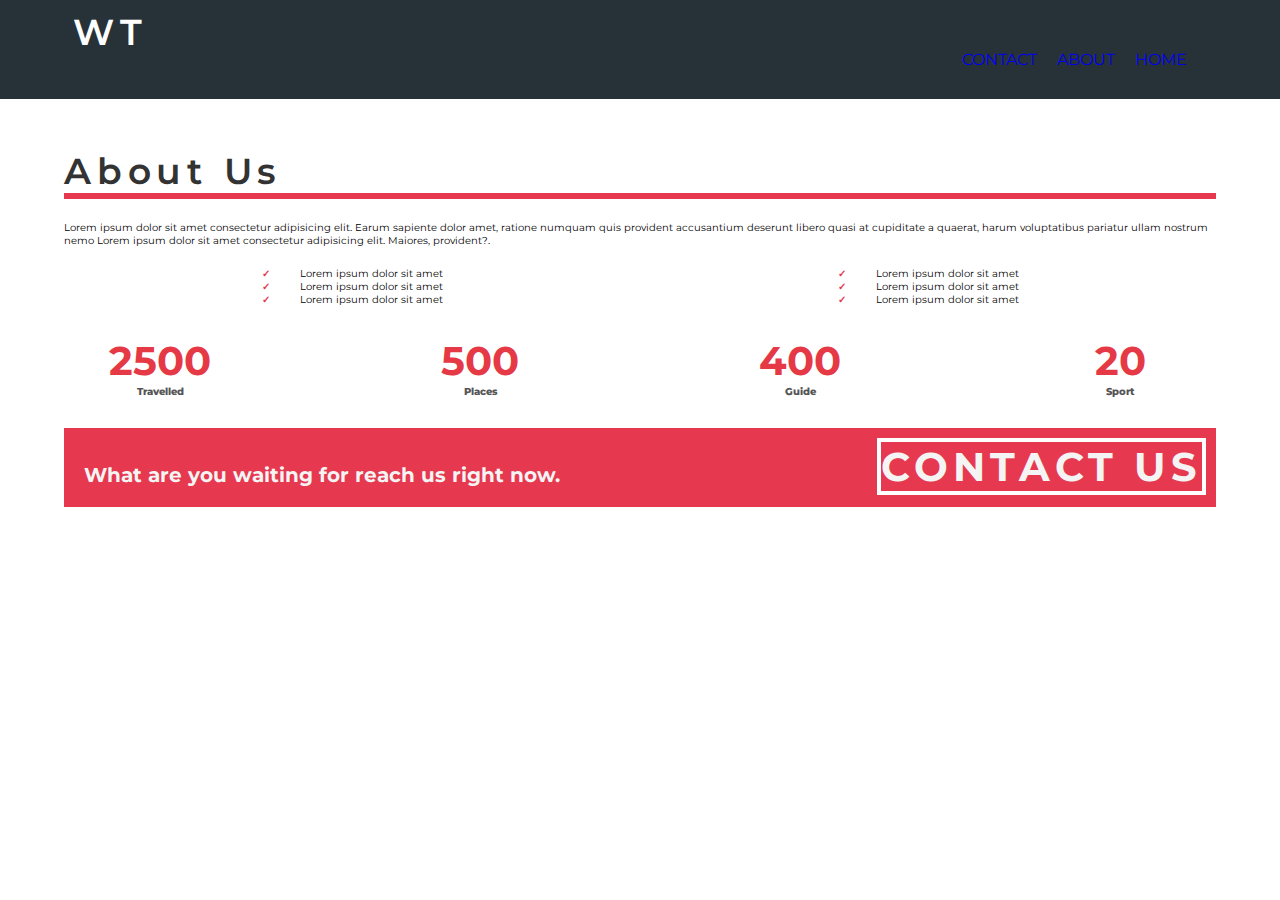
<file: trevel websit/about.html>
<!DOCTYPE html>
<html>
    <head>
        <title>trevel websit </title>
        <link rel="stylesheet"href="./css/style.css">
        <link rel="stylesheet" href="https://cdnjs.cloudflare.com/ajax/libs/font-awesome/6.1.2/css/all.min.css" integrity="sha512-1sCRPdkRXhBV2PBLUdRb4tMg1w2YPf37qatUFeS7zlBy7jJI8Lf4VHwWfZZfpXtYSLy85pkm9GaYVYMfw5BC1A==" crossorigin="anonymous" referrerpolicy="no-referrer" />
    </head>
    <body>
        
        <nav class="navbar bg-dark">
            <div class="container">
            <h1 class="logo lg-heading text-light">WT</h1>
            <ul class="nav-items bg-dark">
                <li class="nav-items"><a href="./index.html">Home</a></li>
                <li class="nav-items"><a href="./about.html">About</a></li>
                <li class="nav-items"><a href="./contact.html">contact</a></li>
            </ul>
            </div>
        </nav>
        
        <section class="about">
            <div class="container">
            <h2 class="lg-heading text-black about-heading">About Us</h2>
            <p class="text-gray">Lorem ipsum dolor sit amet consectetur adipisicing elit. Earum sapiente dolor amet, ratione numquam quis provident accusantium deserunt libero quasi at cupiditate a quaerat, harum voluptatibus pariatur ullam nostrum nemo Lorem ipsum dolor sit amet consectetur adipisicing elit. Maiores, provident?.</p>

            <div class="about-wrapper">
                <div class="left">
                    <ul>
                        <li>Lorem ipsum dolor sit amet </li>
                        <li>Lorem ipsum dolor sit amet </li>
                        <li>Lorem ipsum dolor sit amet </li>
                    </ul>
                </div>
                <div class="right">
                    <ul>
                        <li>Lorem ipsum dolor sit amet </li>
                        <li>Lorem ipsum dolor sit amet </li>
                        <li>Lorem ipsum dolor sit amet </li>
                    </ul>
                </div>
            </div>
            </div>
            <div class="counts">
            <div class="count-item count-item1">
                <span>2500</span>
                <p>Travelled</p>

            </div>
            <div class="count-item count-item2">
                <span>500</span>
                <p>Places</p>

            </div>
            <div class="count-item count-item3">
                <span>400</span>
                <p>Guide</p>

            </div>
            <div class="count-item count-item4">
                <span>20</span>
                <p>Sport</p>
            </div>
            </div>
            <div class="cta-banner container">
                <div class="cta-banner-left">
                    <p class="cta-banner cta-line">What are you waiting for reach us right now.</p>
                </div>
                <div class="cta-banner-right">
                    <a href="contact.html"class="btn-cta">Contact us</a>
                </div>
            </div>

        

        </section>
        
    </body>
 </html>
</file>
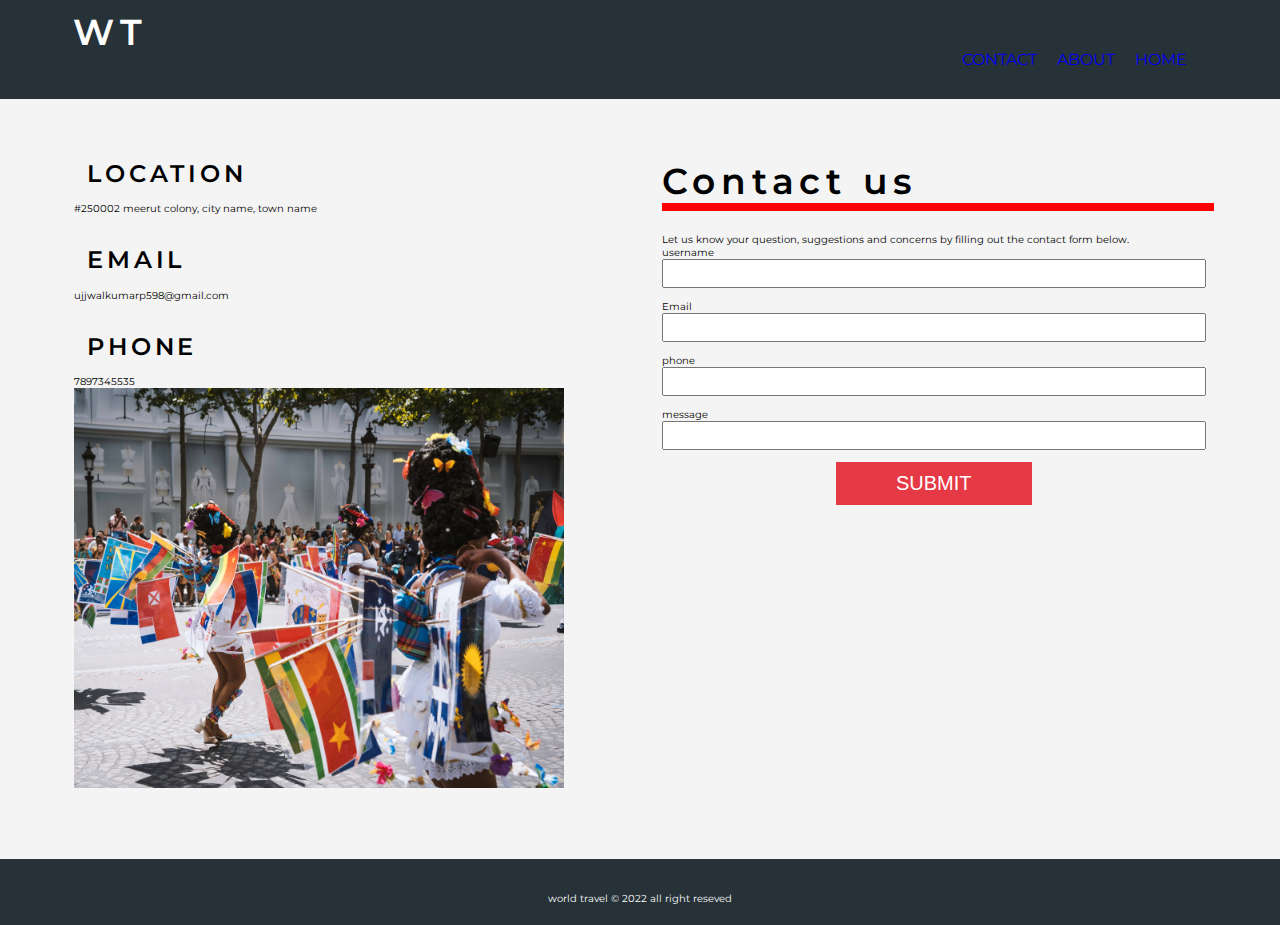
<file: trevel websit/contact.html>
<!DOCTYPE html>
<html>
    <head>
        <title>trevel websit|contact page </title>
        <link rel="stylesheet"href="./css/style.css">
        <link rel="stylesheet" href="https://cdnjs.cloudflare.com/ajax/libs/font-awesome/6.1.2/css/all.min.css" integrity="sha512-1sCRPdkRXhBV2PBLUdRb4tMg1w2YPf37qatUFeS7zlBy7jJI8Lf4VHwWfZZfpXtYSLy85pkm9GaYVYMfw5BC1A==" crossorigin="anonymous" referrerpolicy="no-referrer" />
    </head>
    <body>
        <nav class="navbar bg-dark">
            <div class="container">
            <h1 class="logo lg-heading text-light">WT</h1>
            <ul class="nav-items bg-dark">
                <li class="nav-items"><a href="./index.html">Home</a></li>
                <li class="nav-items"><a href="./about.html">About</a></li>
                <li class="nav-items"><a href="./contact.html">contact</a></li>
            </ul>
            </div>
        </nav>
        <section class="contact-form">
        <div class="container">
            <div class="form-wrapper">
                <div class="company-adress">
                    <div class="adress-group">
                        <i class=" fas fa-map-marker-alt fa-3x text-red "></i>
                        <h2 class="text-gray md-heading">location</h2>
                        <p>#250002 meerut colony, city name, town name</p>

                    </div>
                    <div class="adress-group">
                        <i class=" fas fa-envelope fa-3x text-red"></i>
                        <h2 class="text-gray md-heading">Email</h2>
                        <p>ujjwalkumarp598@gmail.com</p>

                    </div>
                    <div class="adress-group">
                        <i class=" fas fa-phone-square-alt fa-3x text-red"></i>
                        <h2 class="text-gray md-heading">phone</h2>
                        <p>7897345535</p>
                        <img src="./img/steven-lasry-zkVLLo-P_vM-unsplash.jpg" alt="company img">

                    </div>
                </div>
                <form action=""class="form">
                    <h1 class="lg-heading text-block">Contact us</h1>
                    <p class="text-gray">Let us know your question, suggestions and concerns by filling out the contact form below.</p>
                    <div class="form-group">
                        <label for="username">username</label>
                        <input type="text"name=''id="username" required>
    
                    </div>
                    <div class="form-group">
                        <label for="email">Email</label>
                        <input type="text"name=''id="email" required>
                    </div>
                    <div class="form-group">
                        <label for="phone">phone</label>
                        <input type="text"name=''id="phone" required>
                    </div>
                    <div class="form-group">
                        <label for="message">message</label>
                        <input type="text"name=''id="message" required>
                    </div>
                    <button type="submit"class="form-btn">submit</button>
                </form>
            </div>
        </div>

        </section>
        <footer class="footer">
            <div class="social-midia-link">
                <i class="fa-brands fa-facebook fa-4x"></i>
                <i class="fa-brands fa-square-instagram fa-4x"></i>
                <i class="fa-brands fa-twitter fa-4x"></i>   
            </div>
            <p>world travel &copy; 2022 all right reseved</p>
        </footer> 
       
        
    </body>
 </html>
</file>
<file: trevel websit/css/style.css>
@import url('https://fonts.googleapis.com/css2?family=Alumni+Sans+Collegiate+One&family=Indie+Flower&family=Montserrat:ital,wght@0,400;0,700;0,800;1,300;1,600&family=PT+Sans+Narrow:wght@400;700&display=swap');
*{
    margin: 0;
    padding: 0;
    box-sizing: border-box;
}
body{
font-family: 'Montserrat', sans-serif;

}
header{
    height: 95vh;
    background: url('../img/ayumi-kubo-WT42QuIZwJU-unsplash.jpg');
    background-position: center;
    background-size: cover;
    background-repeat: no-repeat;
    position: relative;
}


.navbar{
    
    padding: 1rem;
}
.header .logo,
.header .navbar a{
    color: white;

}
 .navbar .logo{
    float: left;

} .navbar .nav-items{
    float:right;
    margin-top: 1rem;
    padding: 1rem;
    text-transform: uppercase;

}
.navbar::after{
    content:"";
    display: block;
    clear: both;
}
html{
    font-size: 62.5%;
}
ul li{
    list-style: none;

}
a{
    font-size: 1.6rem;
    text-decoration: none;

}
p li{
    font-size: 1.6rem;
    margin-bottom: 0.5em;
    letter-spacing: 0.16em;
}
h1, h2, h3{
    margin-bottom:0.6em;
    letter-spacing:00.16em;
    font-weight: 600;
}
/*#####################utility classes############*/
.container{
    max-width: 1200px;
    width: 90%;
    margin: 0 auto;
}
.lg-heading{
    font-size: 3.6rem;
}
.md-heading{
    font-size: 2.4rem;
}
.text-red{
    color: red;
}
.text-light{
    color: #fefefe;
}
.text-black{
    color: #333;
}
.text-grey{
    color: #555;
}
.navbar a:hover{
    border-bottom: 1px solid floralwhite;
}
.header a{
    padding-bottom: 0.3rem;
}
.header-content h1{
    text-transform: uppercase;
    font-weight: 700;
}
.header-content p{
    text-transform: uppercase;
}
.bg-dark{
    background-color: #263238;
    
}
.btn{
    display: inline-block;
    padding: 0.5em 1.5em;
    font-weight: 500;
    text-transform: uppercase;
    margin: 0.5em 0;
}
.btn-primary{
    background-color: #fff;
    border-radius: 100px;
    
}
.btn-primary:hover{
    background-color: #555;
}
.btn-secondary{
    border: 2px solid rgba(255, 0, 0, 0.637);
    border-radius: 1.6rem;
    color:red;
    background-color: #fefefe;
}
.btn-secondary:hover{
    background-color:rosybrown;
}

/*center*/
.header-content{
    
    position: absolute;
    top: 50%;
    left: 50%;
    transform: translate(-50%, -50%);
    text-align: center;
    background: linear-gradient(rgb(0,0,0,0.6),rgb(0,0,0,rgb(0,0,0,0.6)));

}
/*####################### showcase style##############*/
.showcese{
    background: #ddd;
    padding: 10rem 0;
}
.row {
    height: 350px;
    background-color: #fefefe;
    box-shadow: 5px 5px 20px 0px #aaa;
}
.row1 {
    margin-bottom: 10rem;
}
.row1 .img-box, .row2 .text-box{
    float: left;
    width: 50%;

}
.row2 .img-box, .row1 .text-box{
    float: right;
    width: 50%;
}
.row .img-box{
    height: 100%;
}
.row .text-box{
    padding: 3rem;
    letter-spacing: both;
    
}
.row .img-box img{
    display:inline block;
    width: 100%;
    height: 100%;
    object-fit: cover;
}
.row::after{
    content:0;
    display: block;
    clear: both;
}
/*#######features section style##########*/
.features{
    padding: 10rem 0;
}
.box-wrapper{
    box-shadow: 5px, 5px, 20px, 0px #fefefe;
}
.box{
    width: 33.3333333%;
    float: left;
    padding: 2rem;

}
.box-wrapper::after{
    content: "";
    display: block;
    clear: both;

}
.box-1, .box-3{
    background-color:#263238;
    color: #fefefe;
}
.box-2{
    background-color: rgba(255, 0, 0, 0.637);
    color: #fff;
}
/*####3######footer style#############*/
.footer{
    background: #263238;
    color: #fefefe;
    padding: 2rem;
    text-align: center;
}
.social-midia-link i{
    margin: 2rem;

}
/*############about style#############*/
.about{
    padding: 5rem 0rem;
    
}
.about-heading{
    border-bottom: 6px solid #e63950;
}

/*33############about wrapper style#############*/
.about-wrapper{
    
    text-align: center;
    margin-top: 2rem;
}
.about-wrapper .left{
    float: left;
    width: 50%;

}
.about-wrapper .right{
    float:right;
    width:50% ;

}
.about-wrapper::after{
    content: "";
    display: block;
    clear: both;
}
.about-wrapper li::before{
    content: "\2713";
    color: #e63950;
    padding-right: 3rem;
    font-weight: bold;
}
/*#############count style############*/
.counts{
    margin-top: 3rem;
    

}
.count-item{
    float: left;
    width: 25%;
    text-align: center;
}
.counts::after{
    content: "";
    display: block;
    clear: both;
}
.count-item span{
    font-size: 4rem;
    font-weight: 700;
    color: #e63946;
}
.count-item p{
    font-weight: 800;
    color: #555;
}
/*#############banner style#############*/
.cta-banner{
    background-color: #e63950;
    color: #f4f4f4;
    padding:1rem ;
    box-shadow: 5px, 5px, 20px,#fefefe;
    margin-top: 3rem;

}
.cta-banner-left{
    width: 60%;
    float: left;
}
.cta-banner-right{
    width: 40%;
    float:right;
    text-align: right;
}
.cta-line{
    font-weight: 700;
    font-size: 2rem;
    margin-top: 1.5rem;
}
.cta-banner::after{
    content: "";
    display: block;
    clear: both;
}
.btn-cta{
    text-align: center;
    display:inline-block;
    font-weight: 700;
    font-size: 4rem;
    text-transform: uppercase;
    border: 4px solid white;
    padding: 0.3rem, 2.5em;
    letter-spacing: 0.5rem;
    color: #f4f4f4;
}
/*##############contact style##############*/
.contact-form{
    padding:5rem 0 ;
    background: #f4f4f4;


}

.form-wrapper::after{
    content: "";
    display: block;
    clear: both;
}
.form-wrapper .company-adress{
    
    width: 49%;
    float: left;
    padding: 1rem;
    height: 660px;
}
.form-wrapper .company-adress i{
    display: inline-block;
    margin-right:1rem ;
}
.form-wrapper .company-adress h2{
    display:inline-block;
    text-transform: uppercase;
}

.form-wrapper .form{
    
    width: 49%;
    float:right;
}
.form-wrapper .adress-group{
    margin-bottom: 3rem;
}
.form-wrapper .company-adress img{
   max-width: 90%;
   min-height: 40rem;
   object-fit: cover;
   object-position: right;
   
}
/*#################form style############*/
.form-wrapper .form{
    background: #f4f4f4;
    width: 49%;
    float: right;
    padding:1rem ;
    height: 660px;
}
.form h1::after{
    content: "";
    display: block;
    border: 4px solid red;
    width: 100%;
}
.form-wrapper .foem label{
    display: block;
}
.form-wrapper .form input{
    padding: 0.5rem;
    width: 100%;

}
.form-wrapper .form .form-group{
    margin-bottom: 1.2rem;
}
.form-wrapper .form-label::after{
    content: "";
    color:red;

}
.form-wrapper .form textarea{
    width: 100%;
    height: 400px;
    padding: 1rem;

}
.form-btn{
    display: block;
    margin: 0 auto;
    padding: 0.5em 3em;
    font-size: 2rem;
    text-transform: uppercase;
    background:#e63946;
    color: white;
    outline: none;
    border: none;
    cursor: pointer;



}
/*#####################media querise##############*/
@media(max-width:500px){
    html{
        font-size: 8px;
        
    }

 .navbar .nav-items,.navbar .logo{
    float: none;
    display: block;
    width: 100%;
    text-align: center;

 }
 .header-content .md-heading{
    display: none;
 }
 .row{
    height: auto;
    width: 100%;
 }
 .row .img-box,
 .row .text-box{
    float: none;
    width: 100%;
    text-align: center;
 }
 .features .box{
    float: none;
    width: 100%;
    text-align: center;
    box-shadow: 5px 5px 10px rgba(102, 102, 102, 0.521);
 }
 .features .box-2,
 .features .box-3{
    margin-top: 7rem;
 }
 .box-wrapper{
    box-shadow:none;

 }
 .cta-banner-left,
 .cta-banner-right{
    float: none;
    width: 100%;
    text-align: center;
 }
 .form-wrapper .company-adress{
    float: none;
    width: 100%;
    height: auto;
    margin-bottom: 5rem;
 }
 .form-wrapper .form{
    float: none;
    width: 100%;
    height: auto;

 }

} 
@media(min-width:501px) and (max-width:768px){
    html{
    font-size: 50%;
}

    p{
        font-size: 1.8rem;
    }

 .navbar .nav-items,.navbar .logo{
    float: none;
    display: block;
    width: 100%;
    text-align: center;

 }
 
 .row{
    height: auto;
    width: 100%;
 }
 .row .img-box,
 .row .text-box{
    float: none;
    width: 100%;
    text-align: center;
 }
 .features .box{
    float: none;
    width: 100%;
    text-align: center;
    box-shadow: 5px 5px 10px rgba(102, 102, 102, 0.521);
 }
 .features .box-2,
 .features .box-3{
    margin-top: 7rem;
 }
 .box-wrapper{
    box-shadow:none;

 }
 .cta-banner-left,
 .cta-banner-right{
    float: none;
    width: 100%;
    text-align: center;
 }
 .form-wrapper .company-adress{
    float: none;
    width: 100%;
    height: auto;
    margin-bottom: 5rem;
 }
 .form-wrapper .form{
    float: none;
    width: 100%;
    height: auto;

 }

} 
@media(min-width:769px) and (max-width:1200px){
    html{
        font-size: 56.25%;

    }
    .row .text-box h2{
        font-size: 2.2rem;
        font-weight:500 ;
    }
}
@media(orientation:landscape) and (max-height:500px){
    .header{
        height: 90vmax;
    }
}
</file>
